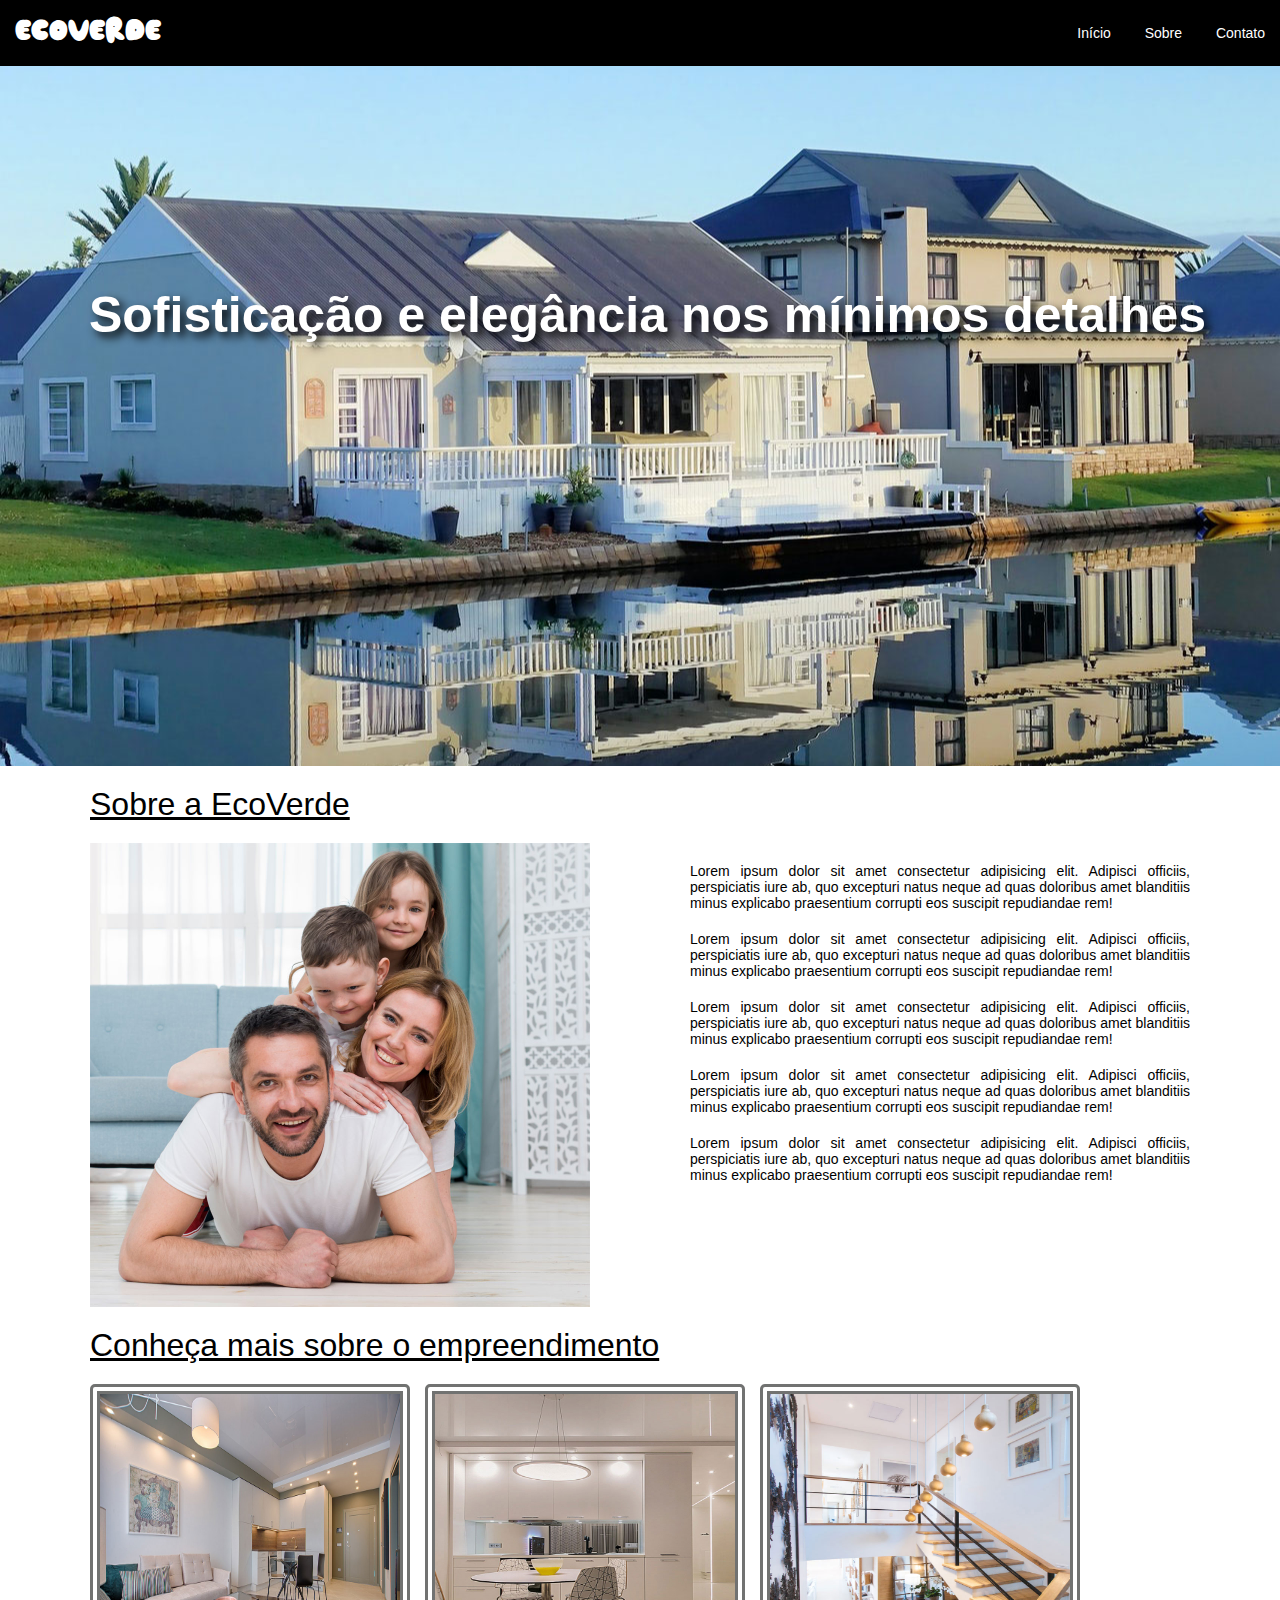
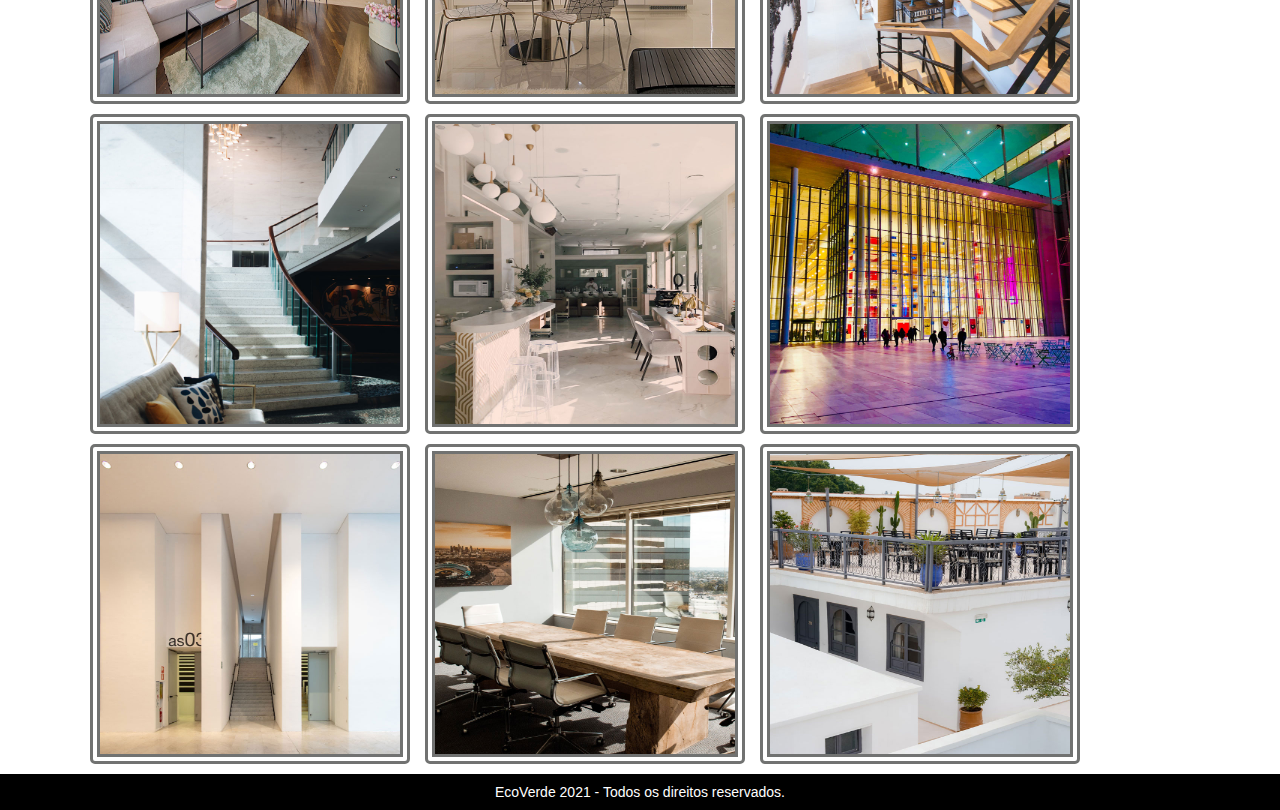
<file: index.html>
<!DOCTYPE html>
<html lang="en">
<head>
  <meta charset="UTF-8">
  <meta http-equiv="X-UA-Compatible" content="IE=edge">
  <meta name="viewport" content="width=device-width, initial-scale=1.0">
  <title>EcoVerde</title>

  <!-- CSS -->
  <link rel="stylesheet" href="estilos.css">

  <link
    rel="stylesheet"href="https://cdnjs.cloudflare.com/ajax/libs/animate.css/4.1.1/animate.min.css"/>
</head>
<body>

  <!-- Topo -->
  <header>
    <h1>EcoVerde</h1>

    <nav>
      <a href="#">Início</a>
      <a href="#">Sobre</a>
      <a href="#">Contato</a>
    </nav>
  </header>

  <!-- Banner -->
  <div class="banner">
    <h1 class="animate__animated animate__flipInX">Sofisticação e elegância nos mínimos detalhes</h1>
  </div>

  <!-- Conteúdo Principal -->
  <main>

    <section class="sobre">
      <h1>Sobre a EcoVerde</h1>

      <img src="imagens/sobre1.jpg">

      <p>Lorem ipsum dolor sit amet consectetur adipisicing elit. Adipisci officiis, perspiciatis iure ab, quo excepturi natus neque ad quas doloribus amet blanditiis minus explicabo praesentium corrupti eos suscipit repudiandae rem!</p>
      <p>Lorem ipsum dolor sit amet consectetur adipisicing elit. Adipisci officiis, perspiciatis iure ab, quo excepturi natus neque ad quas doloribus amet blanditiis minus explicabo praesentium corrupti eos suscipit repudiandae rem!</p>
      <p>Lorem ipsum dolor sit amet consectetur adipisicing elit. Adipisci officiis, perspiciatis iure ab, quo excepturi natus neque ad quas doloribus amet blanditiis minus explicabo praesentium corrupti eos suscipit repudiandae rem!</p>
      <p>Lorem ipsum dolor sit amet consectetur adipisicing elit. Adipisci officiis, perspiciatis iure ab, quo excepturi natus neque ad quas doloribus amet blanditiis minus explicabo praesentium corrupti eos suscipit repudiandae rem!</p>
      <p>Lorem ipsum dolor sit amet consectetur adipisicing elit. Adipisci officiis, perspiciatis iure ab, quo excepturi natus neque ad quas doloribus amet blanditiis minus explicabo praesentium corrupti eos suscipit repudiandae rem!</p>
    </section>

    <section class="imagens">
      <h1>Conheça mais sobre o empreendimento</h1>

      <img src="imagens/espaco1.jpg">
      <img src="imagens/espaco2.jpg">
      <img src="imagens/espaco3.jpg">
      <img src="imagens/espaco4.jpg">
      <img src="imagens/espaco5.jpg">
      <img src="imagens/espaco6.jpg">
      <img src="imagens/espaco7.jpg">
      <img src="imagens/espaco8.jpg">
      <img src="imagens/espaco9.jpg">
    </section>
  </main>

  <!-- Rodapé -->
  <footer>
    <p>EcoVerde 2021 - Todos os direitos reservados.</p>
  </footer>
  
</body>
</html>
</file>
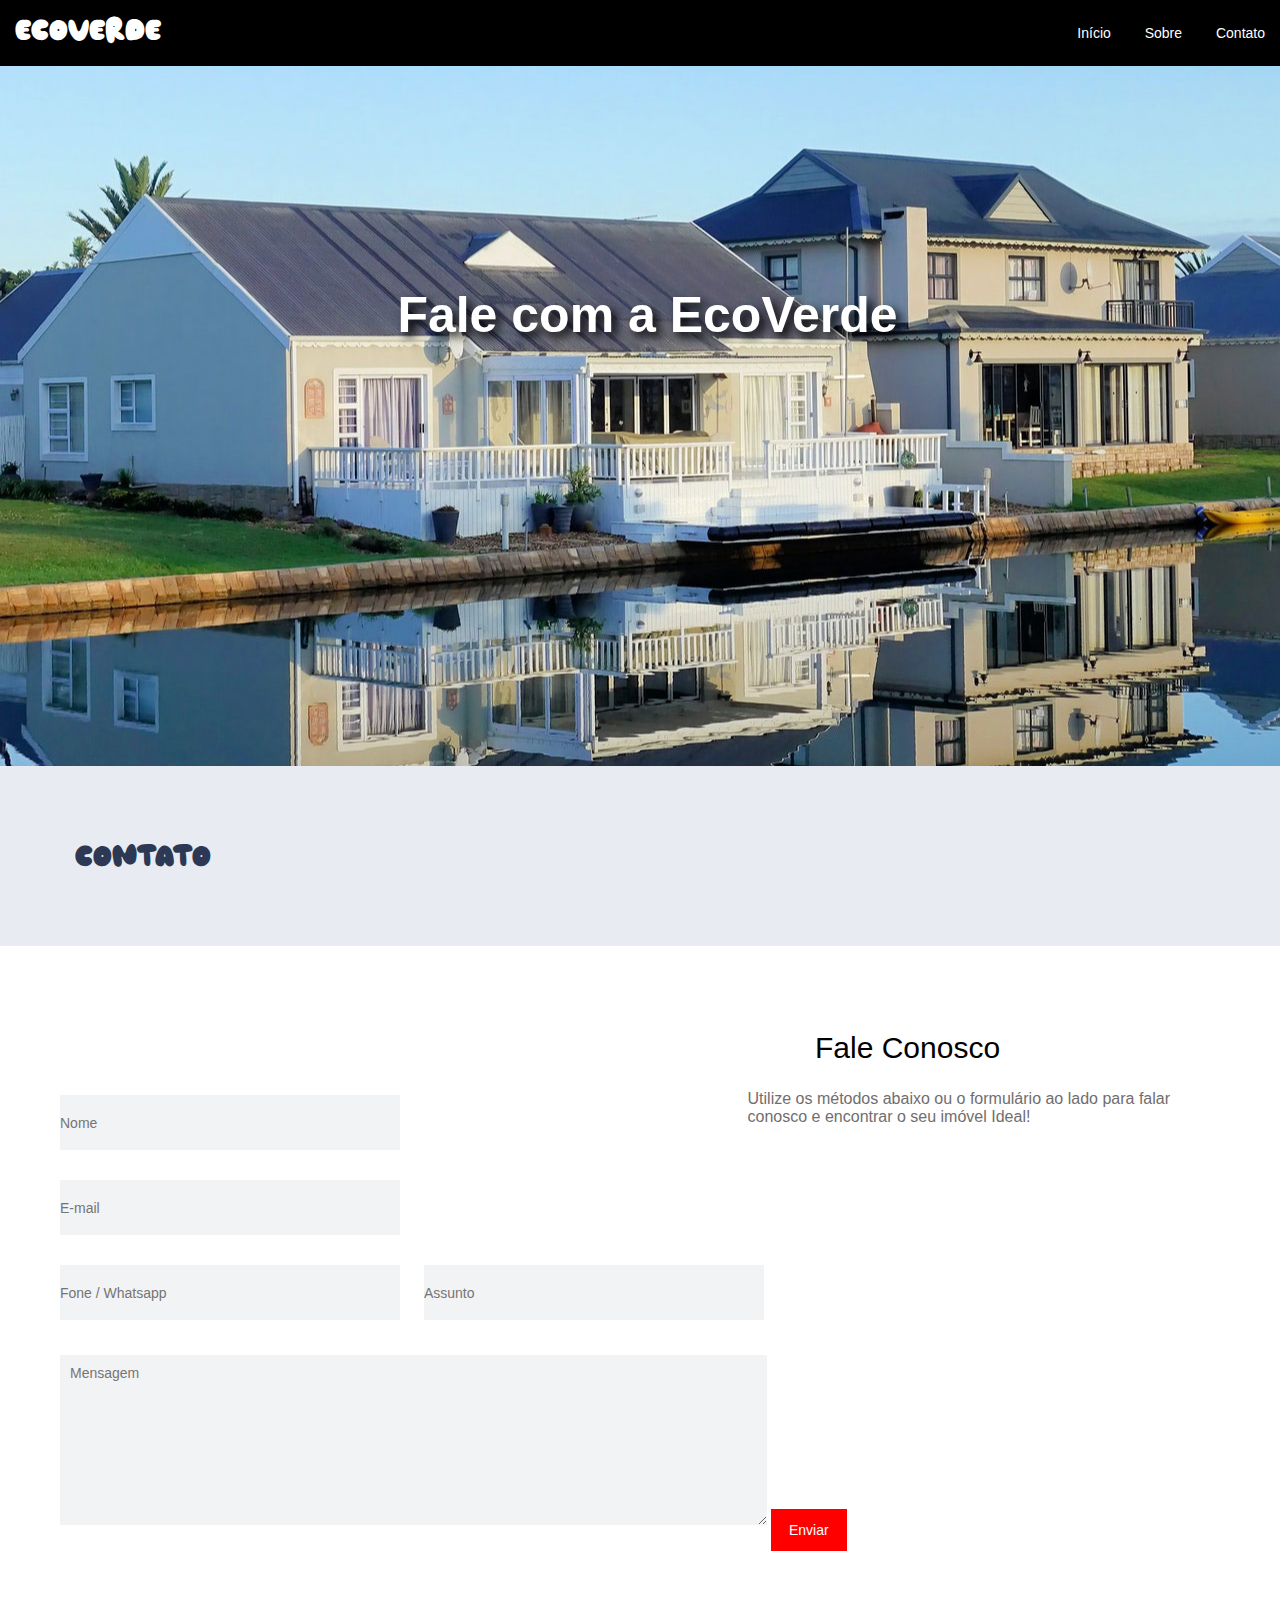
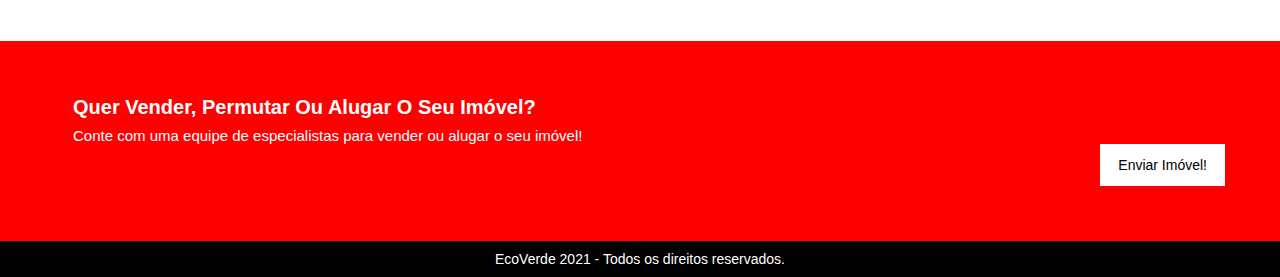
<file: contato.html>
<!DOCTYPE html>
<html lang="en">
<head>
  <meta charset="UTF-8">
  <meta http-equiv="X-UA-Compatible" content="IE=edge">
  <meta name="viewport" content="width=device-width, initial-scale=1.0">
  <title>EcoVerde</title>

  <!-- CSS -->
  <link rel="stylesheet" href="estilos.css">

  <link
    rel="stylesheet"href="https://cdnjs.cloudflare.com/ajax/libs/animate.css/4.1.1/animate.min.css"/>
</head>
<body>

  <!-- Topo -->
  <header>
    <h1>EcoVerde</h1>

    <nav>
      <a href="index.html">Início</a>
      <a href="sobre.html">Sobre</a>
      <a href="contato.html">Contato</a>
    </nav>
  </header>

  <!-- Banner -->
  <div class="banner">
    <h1 class="animate__animated animate__flipInX">Fale com a EcoVerde</h1>
  </div>

  <!-- Conteúdo Principal -->
  <main>

    <section class="contato">
     <h1>Contato</h1>  
    </section>

    <section>

      <div class="faleConosco">
        <h1>Fale Conosco</h1>
     
        <p>Utilize os métodos abaixo ou o formulário ao lado para falar <br>conosco e encontrar o seu imóvel Ideal!</p>

      </div>

      <form action="">
        <input type="text" placeholder="Nome">
        <input type="text" placeholder="E-mail">
        <br>
        <input type="text" placeholder="Fone / Whatsapp">
        <input type="text" placeholder="Assunto">
        <br>
        <textarea placeholder="Mensagem"></textarea>

        <button>Enviar</button>
      </form>

      <section class="enviarImovel">
        <h1>Quer Vender, Permutar Ou Alugar O Seu Imóvel?</h1>

        <p>Conte com uma equipe de especialistas para vender ou alugar o seu imóvel!</p>

        <button class="botao">Enviar Imóvel!</button>
      </section>

    
  </main>

  <!-- Rodapé -->
  <footer>
    <p>EcoVerde 2021 - Todos os direitos reservados.</p>
  </footer>
  
</body>
</html>
</file>
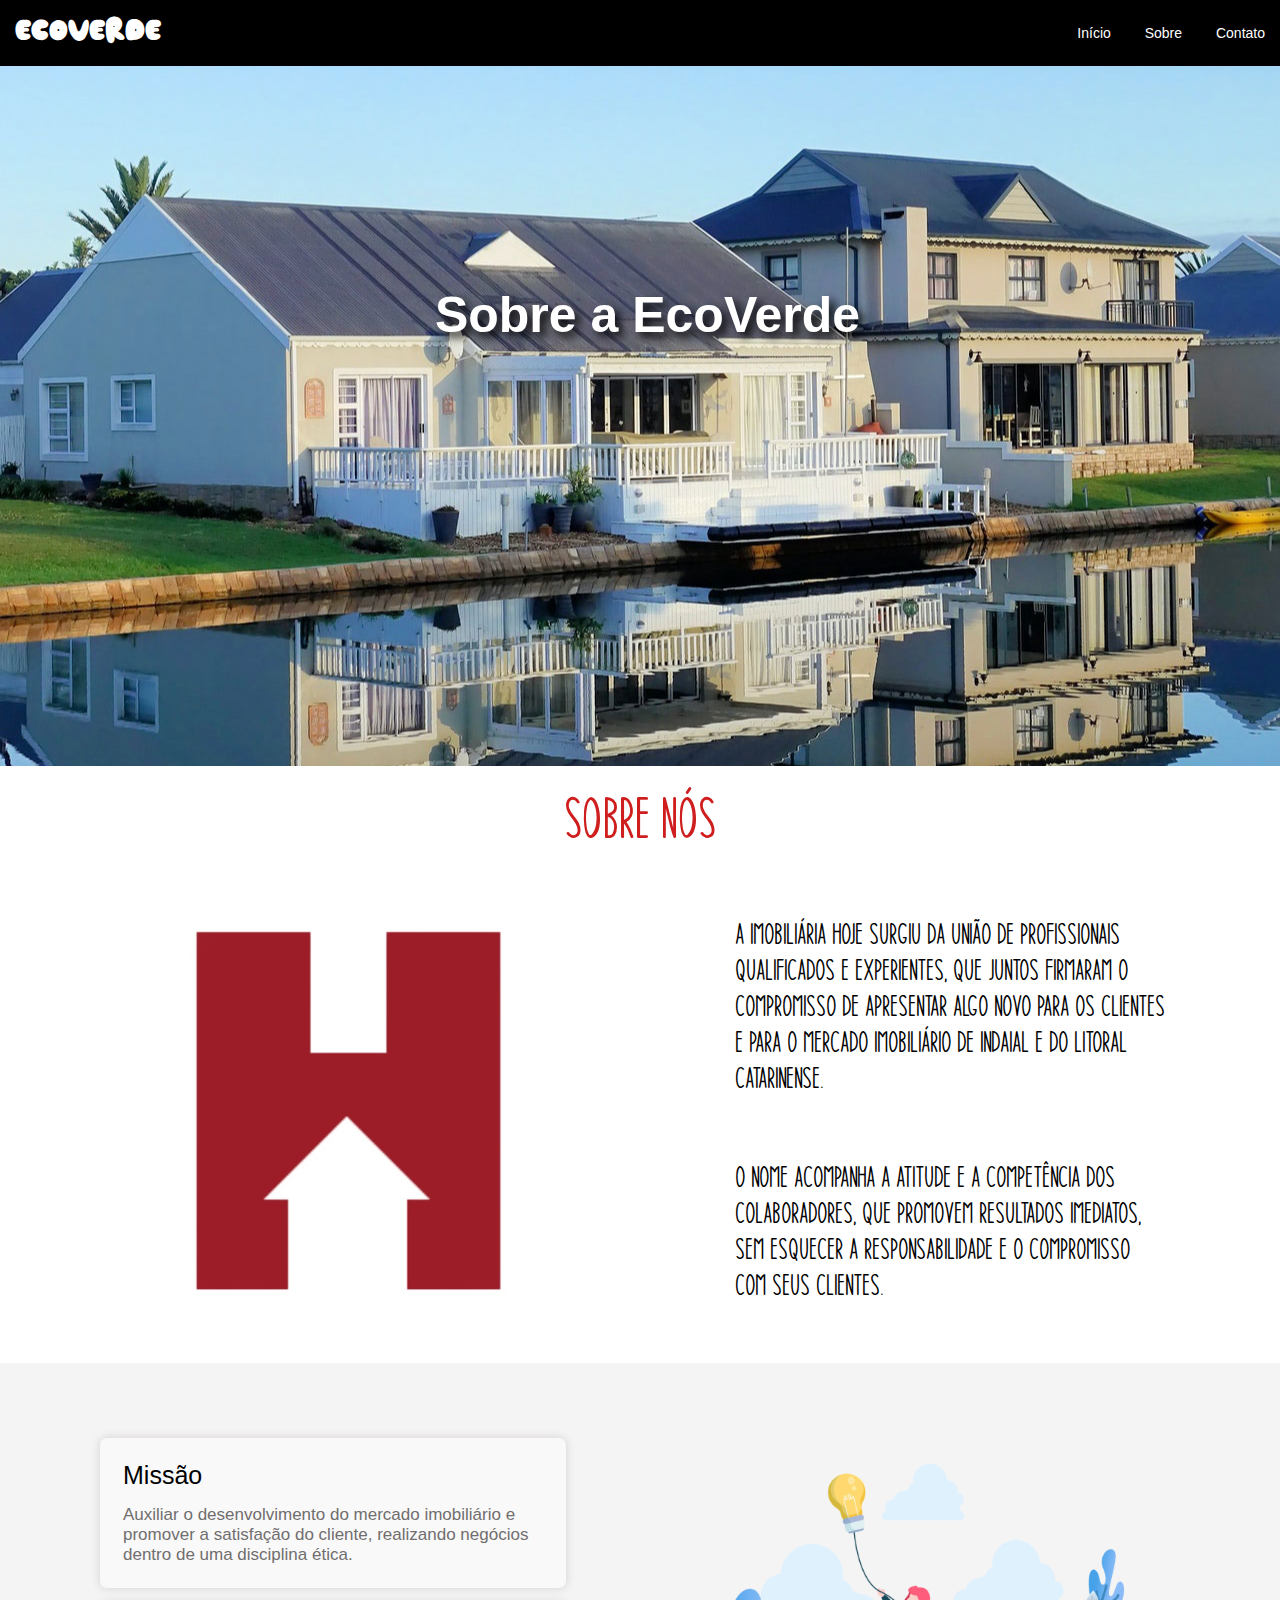
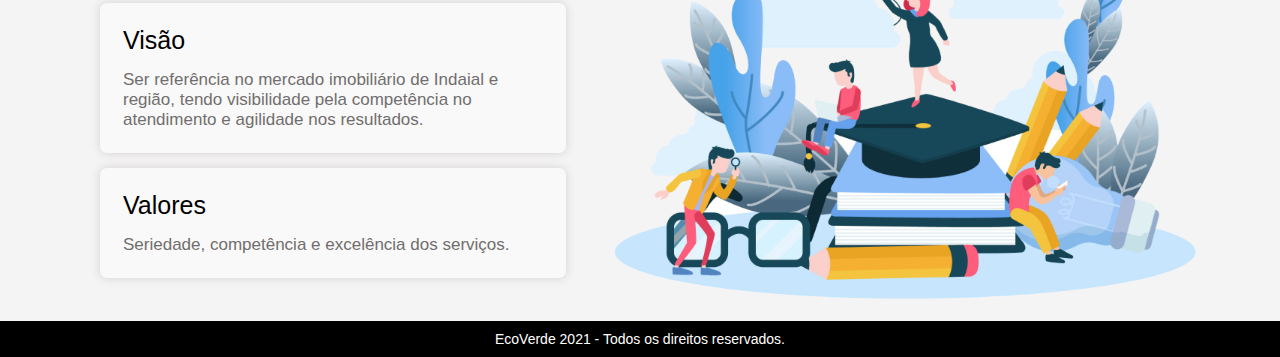
<file: sobre.html>
<!DOCTYPE html>
<html lang="en">
<head>
  <meta charset="UTF-8">
  <meta http-equiv="X-UA-Compatible" content="IE=edge">
  <meta name="viewport" content="width=device-width, initial-scale=1.0">
  <title>EcoVerde</title>

  <!-- CSS -->
  <link rel="stylesheet" href="estilos.css">

  <link
    rel="stylesheet"href="https://cdnjs.cloudflare.com/ajax/libs/animate.css/4.1.1/animate.min.css"/>
</head>
<body>

  <!-- Topo -->
  <header>
    <h1>EcoVerde</h1>

    <nav>
      <a href="index.html">Início</a>
      <a href="sobre.html">Sobre</a>
      <a href="contato.html">Contato</a>
    </nav>
  </header>

  <!-- Banner -->
  <div class="banner">
    <h1 class="animate__animated animate__flipInX">Sobre a EcoVerde</h1>
  </div>

  <!-- Conteúdo Principal -->
  <main>

    <section class="sobreNos">
      <h1>Sobre nós</h1>

      <img src="unnamed.jpg" alt="foto">

      <p>
        A Imobiliária Hoje surgiu da união de profissionais qualificados e experientes, que juntos firmaram o compromisso de apresentar algo novo para os clientes e para o Mercado Imobiliário de Indaial e do Litoral Catarinense.
      </p>

      <p>
        O nome acompanha a atitude e a competência dos colaboradores, que promovem resultados imediatos, sem esquecer a responsabilidade e o compromisso com seus clientes.
      </p>
         
    </section>

    <section class="quemSomos">
      <img src="vec-2.png" alt="">

      <div class="missao">
        <h1>Missão</h1>

        <p>Auxiliar o desenvolvimento do mercado imobiliário e promover a satisfação do cliente, realizando negócios dentro de uma disciplina ética.</p>

      </div>

      <div class="visao">
        <h1>Visão</h1>

        <p>Ser referência no mercado imobiliário de Indaial e região, tendo visibilidade pela competência no atendimento e agilidade nos resultados.</p>

      </div>

      <div class="valores">
        <h1>Valores</h1>

        <p>Seriedade, competência e excelência dos serviços.</p>

      </div>

    </section>
    
  </main>

  <!-- Rodapé -->
  <footer>
    <p>EcoVerde 2021 - Todos os direitos reservados.</p>
  </footer>
  
</body>
</html>
</file>
<file: estilos.css>
/* Importar fonte */
@font-face {
  font-family: fonteEcoVerde;
  src: url(GREENSEA.otf);
}

@font-face {
  font-family: fonteSobre;
  src: url(Winter_Insight.otf);
}


/* Padronizar tags */
*{
  font: 14px sans-serif;
  margin: 0px;
  padding: 0px;
}

/* Topo */
header{
  overflow: hidden;
  background-color: black;
}

header h1{
  float: left;
  color: white;
  font-size: 32px;
  margin: 15px;
  font-family: fonteEcoVerde;
}

header nav{
  float: right;
}

header a{
  color: white;
  text-decoration: none;
  padding: 25px 15px;
  display: inline-block;
  transition: background-color 0.5s;
}

header a:hover{
  background-color: rgb(2, 109, 2);
}

/* Banner */
.banner{
  background-image: url(imagens/fundo1.jpg);
  height: 700px;
  background-position: center center;
}

.banner h1{
  font-size: 50px;
  text-align: center;
  padding-top: 220px;
  font-weight: bold;
  color:white;
  text-shadow: 5px 5px 10px black;
}

/* Conteúdo principal */
main{
  
}

.sobre{
  overflow: hidden;
  width: 1100px;
  margin: 0 auto;
}

.sobre h1{
  font-size: 32px;
  margin-top: 20px;
  margin-bottom: 20px;
  text-decoration: underline;
}

.sobre img{
  width: 500px;
  float: left;
}

.sobre p{
  width: 500px;
  float: right;
  margin-top: 20px;
  text-align: justify;
}

/* Imagens */
.imagens{
  overflow: hidden;
  width: 1100px;
  margin: 0 auto;
}
.imagens h1{
  font-size: 32px;
  margin-top: 20px;
  margin-bottom: 20px;
  text-decoration: underline;
}

.imagens img{
  float: left;
  width: 300px;
  height: 300px;
  border: 10px double rgb(113, 114, 113);
  border-radius: 5px;
  margin-right: 15px;
  margin-bottom: 10px;
}

footer{
  background-color: black;
}

footer p{
  color: white;
  text-align: center;
  padding: 10px;
}

.sobreNos img{
  width: 510px;
  float: left;
}

.sobreNos p{
  width: 430px;
  font-size: 30px;
  float: right;
  margin-top: 63px;
  font-family: fonteSobre;
  margin-right: 25px;
}

.sobreNos h1{
  font-size: 58px;
  margin-top: 17px;
  color: rgb(207, 30, 30);
  text-align: center;
  font-family: fonteSobre;
}

.sobreNos{
  overflow: hidden;
  width: 1100px;
  margin: 0 auto;
}

.quemSomos img{
  width: 600px;
  float: right;
  margin-top: 75px;
  margin-right: 75px;
}

.quemSomos{
  overflow: hidden;
  background-color: rgb(245, 244, 244);
}

.missao{
  background-color: rgb(250, 249, 249);
  width: 450px;
  margin-top: 75px;
  margin-left: 100px;
  padding: 8px;
  margin-bottom: 15px;
  border-radius: 7px;
  box-shadow: 0px 0px 10px rgb(209, 208, 208);
}

.valores,
.visao{
  background-color: rgb(250, 249, 249);
  width: 450px;
  margin-left: 100px;
  padding: 8px;
  margin-bottom: 15px;
  border-radius: 7px;
  box-shadow: 0px 0px 10px rgb(209, 208, 208);
}

div h1{
  font-size: 25px;
  padding-left: 15px;
  padding-top: 15px;
}

div p{
  padding: 15px;
  color: rgb(112, 110, 110);
  font-size: 17px;
}

.contato{
  background-color: rgb(232, 235, 241);
  height: 180px;
}

.contato h1{
  padding: 75px;
  font-size: 32px;
  color: #2D3954;
  font-family: fonteEcoVerde;
}

form{
  margin-bottom: 90px;
  margin-left: 60px;
}

input{
  overflow: hidden;
  width: 340px;
  height: 55px;
  margin-top: 30px;
  margin-right: 20px;
  background-color: #f2f3f5;
  border: #e0ecf5;;
}

.faleConosco h1{
  font-size: 30px;
  margin-left: 800px;
  margin-top: 70px
}

.faleConosco p{
  float: right;
  margin-top: 10px;
  margin-right: 95px;
  font-size: 16px;
}

textarea{
  width: 687px;
  height: 150px;
  padding: 10px;
  margin-bottom: 10px;
  margin-top: 35px;
  background-color: #f2f3f5;
  border: #e0ecf5;;
}

button{
  padding: 13px;
  padding-left: 18px;
  padding-right: 18px;
  background-color: red;
  color: white;
  border: none;
}

.enviarImovel{
  background-color: red;
  padding: 55px;
  overflow: hidden;
}

.enviarImovel h1{
  color: white;
  font-weight: bold;
  font-size: 20px;
  margin-left: 18px;
  margin-bottom: 8px;
}

.enviarImovel p{
  color: white;
  margin-left: 18px;
  font-size: 15px;
}

.botao{
  background-color: white;
  color: black;
  float: right;
  
}
</file>
